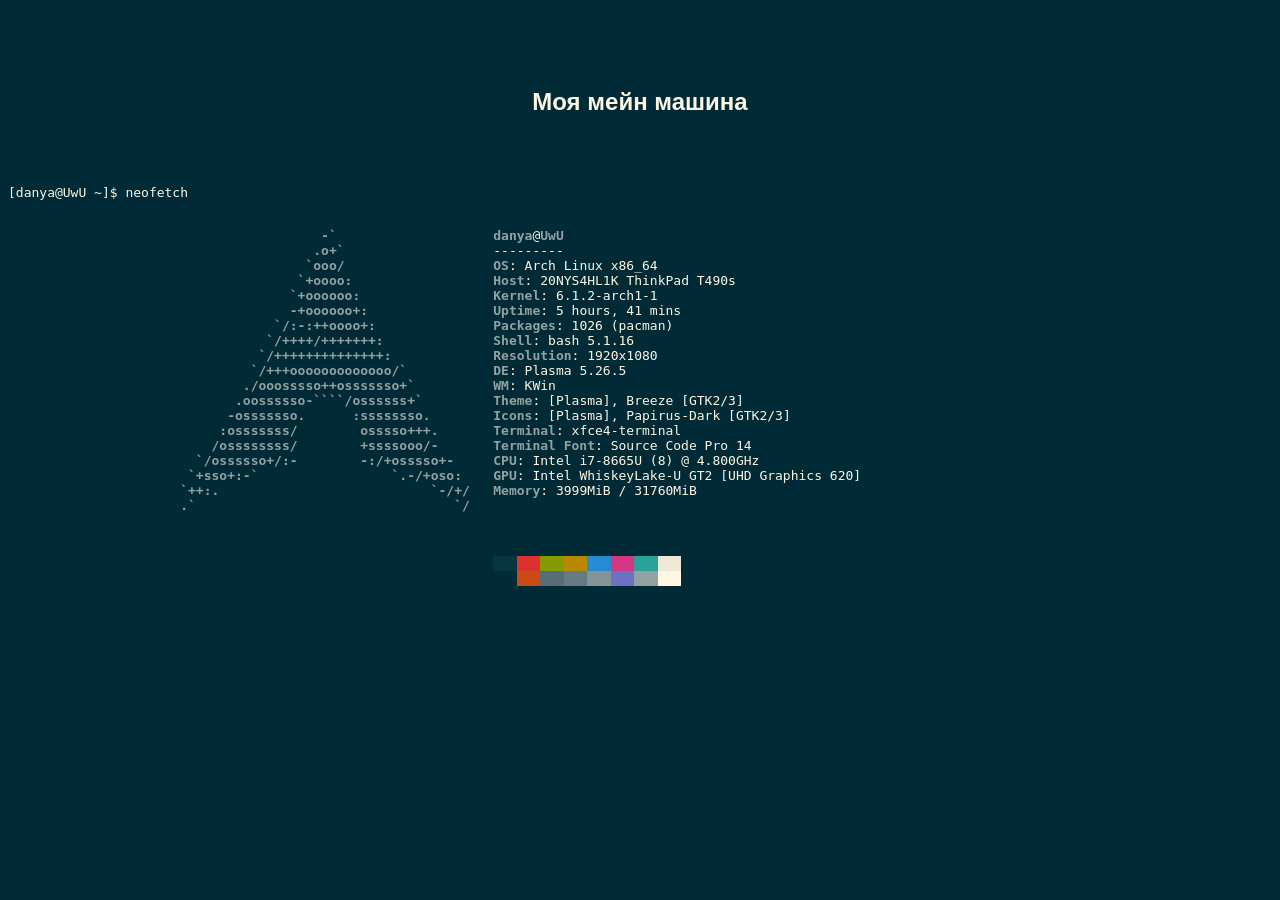
<file: neofetch.html>
<!DOCTYPE html>
<html lang="ru">
   <head>
      <meta charset="utf-8">
      <title>Btw i use linux</title>
      <link href="files/img/favicon-96x96.png" rel="icon">
      <link href="files/extensions/aos/aos.css" rel="stylesheet">
      <link href="files/css/style.css" rel="stylesheet" id="theme_css">
   </head>
   <body style="background-color:#002B36">
      <div class="">
         <div data-aos="fade-in">
            <section id="neofetch" style="color: #FDF6E3">
               <h2 align="center">Моя мейн машина</h2>
               </br></br>
               <pre>[danya@UwU ~]$ neofetch
                <pre>
                     <span style="color:#93A1A1"><b>                   -`</b></span>                    <span style="color:#93A1A1"><b>danya</b></span>@<span style="color:#93A1A1"><b>UwU</b></span> 
                     <span style="color:#93A1A1"><b>                  .o+`</b></span>                   --------- 
                     <span style="color:#93A1A1"><b>                 `ooo/</b></span>                   <span style="color:#93A1A1"><b>OS</b></span>: Arch Linux x86_64 
                     <span style="color:#93A1A1"><b>                `+oooo:</b></span>                  <span style="color:#93A1A1"><b>Host</b></span>: 20NYS4HL1K ThinkPad T490s 
                     <span style="color:#93A1A1"><b>               `+oooooo:</b></span>                 <span style="color:#93A1A1"><b>Kernel</b></span>: 6.1.2-arch1-1 
                     <span style="color:#93A1A1"><b>               -+oooooo+:</b></span>                <span style="color:#93A1A1"><b>Uptime</b></span>: 5 hours, 41 mins 
                     <span style="color:#93A1A1"><b>             `/:-:++oooo+:</b></span>               <span style="color:#93A1A1"><b>Packages</b></span>: 1026 (pacman) 
                     <span style="color:#93A1A1"><b>            `/++++/+++++++:</b></span>              <span style="color:#93A1A1"><b>Shell</b></span>: bash 5.1.16 
                     <span style="color:#93A1A1"><b>           `/++++++++++++++:</b></span>             <span style="color:#93A1A1"><b>Resolution</b></span>: 1920x1080 
                     <span style="color:#93A1A1"><b>          `/+++ooooooooooooo/`</b></span>           <span style="color:#93A1A1"><b>DE</b></span>: Plasma 5.26.5 
                     <span style="color:#93A1A1"><b>         ./ooosssso++osssssso+`</b></span>          <span style="color:#93A1A1"><b>WM</b></span>: KWin 
                     <span style="color:#93A1A1"><b>        .oossssso-````/ossssss+`</b></span>         <span style="color:#93A1A1"><b>Theme</b></span>: [Plasma], Breeze [GTK2/3] 
                     <span style="color:#93A1A1"><b>       -osssssso.      :ssssssso.</b></span>        <span style="color:#93A1A1"><b>Icons</b></span>: [Plasma], Papirus-Dark [GTK2/3] 
                     <span style="color:#93A1A1"><b>      :osssssss/        osssso+++.</b></span>       <span style="color:#93A1A1"><b>Terminal</b></span>: xfce4-terminal 
                     <span style="color:#93A1A1"><b>     /ossssssss/        +ssssooo/-</b></span>       <span style="color:#93A1A1"><b>Terminal Font</b></span>: Source Code Pro 14 
                     <span style="color:#93A1A1"><b>   `/ossssso+/:-        -:/+osssso+-</b></span>     <span style="color:#93A1A1"><b>CPU</b></span>: Intel i7-8665U (8) @ 4.800GHz 
                     <span style="color:#93A1A1"><b>  `+sso+:-`                 `.-/+oso:</b></span>    <span style="color:#93A1A1"><b>GPU</b></span>: Intel WhiskeyLake-U GT2 [UHD Graphics 620]
                     <span style="color:#93A1A1"><b> `++:.                           `-/+/</b></span>   <span style="color:#93A1A1"><b>Memory</b></span>: 3999MiB / 31760MiB 
                     <span style="color:#93A1A1"><b> .`                                 `/</b></span>
                     </pre>
                                                              <span style="background-color:#073642"><font color="#073642">   </font></span><span style="background-color:#DC322F"><font color="#DC322F">   </font></span><span style="background-color:#859900"><font color="#859900">   </font></span><span style="background-color:#B58900"><font color="#B58900">   </font></span><span style="background-color:#268BD2"><font color="#268BD2">   </font></span><span style="background-color:#D33682"><font color="#D33682">   </font></span><span style="background-color:#2AA198"><font color="#2AA198">   </font></span><span style="background-color:#EEE8D5"><font color="#EEE8D5">   </font></span>
                                                              <span style="background-color:#002B36"><font color="#002B36">   </font></span><span style="background-color:#CB4B16"><font color="#CB4B16">   </font></span><span style="background-color:#586E75"><font color="#586E75">   </font></span><span style="background-color:#657B83"><font color="#657B83">   </font></span><span style="background-color:#839496"><font color="#839496">   </font></span><span style="background-color:#6C71C4"><font color="#6C71C4">   </font></span><span style="background-color:#93A1A1"><font color="#93A1A1">   </font></span><span style="background-color:#FDF6E3"><font color="#FDF6E3">   </font></span>
                  
               </pre>
            </section>
         </div>
      </div>
      <script src="files/extensions/aos/aos.js"></script>
      <script src="files/js/main.js"></script>
   </body>
</html>
</file>
<file: files/css/style.css>
/*	Общее	*/

body {
	font-family: "Open Sans", sans-serif;
	color: #272829;
}

h1,h2,h3,h4,h5,h6 {
	font-family: "Raleway", sans-serif;
}

a {
	text-decoration: none;
	color: #149dde;
}

a:hover {
	color: #37b3ec;
}

/*	Голова	*/

#header {
	padding: 0 15px;
	width: 300px;
	top: 0;
	left: 0;
	bottom: 0;
	z-index: 9997;
	transition: all ease-in-out 0.5s;
	transition: all 0.5s;
	position: fixed;
	overflow-y: auto;
	background: #040b14;
}

#header .profile img {
	margin: 15px auto;
	width: 120px;
	display: block;
	border: 7px solid #2c2f3f;
}

#header .profile h1 {
	font-size: 24px;
	margin: 0;
	padding: 0;
	font-weight: 600;
	-moz-text-align-last: center;
	text-align-last: center;
	font-family: "Poppins", sans-serif;
}

#header .profile h1 {
	text-decoration: none;
	color: #ffffff;
}

#header .profile .social-links a {
	margin-right: 5px;
	font-size: 18px;
	padding: 10px;
	width: 37px;
	height: 37px;
	line-height: 1;
	border-radius: 50%;
	transition: 0.5s;
	display: inline-block;
	text-align: center;
	background: #212431;
	color: #ffffff;
}

#header .profile .social-links a:hover {
	text-decoration: none;
	background: #149dde;
}

#main {
	margin-left: 300px;
}

@media (max-width: 1199px) {
	#header {
		left: -300px;
	}
	#main {
		margin-left: 0;
	}
}

#switch-button i{
	color: #7371cf;
}

#header #switch-button:hover{
	background: #7371cf;
}

#header #switch-button:hover i{
	transition: 0.5s;
	color: #fff;
}

/* Десктопная секция навигации */

.nav-menu {
	padding: 30px 0 0;
}

.nav-menu * {
	margin: 0;
	padding: 0;
	list-style: none;
}

.nav-menu>ul>li {
	position: relative;
	white-space: nowrap;
}

.nav-menu a,
.nav-menu a:focus {
	font-size: 15px;
	padding: 12px 15px;
	margin-bottom: 8px;
	transition: 0.3s;
	display: flex;
	align-items: center;
	color: #a8a9b4;
}

.nav-menu a i,
.nav-menu a:focus i {
	font-size: 24px;
	padding-right: 8px;
	color: #6f7180;
}

.nav-menu .active,
.nav-menu .active:focus,
.nav-menu a:hover,
.nav-menu li:hover>a {
	text-decoration: none;
	color: #ffffff;
}

.nav-menu .active i,
.nav-menu .active:focus i,
.nav-menu a:hover i,
.nav-menu li:hover>a i {
	color: #149dde;
}


/* Мобильная секция навигации */

.mobile-nav-toggle {
	border-radius: 50px;
	font-size: 24px;
	height: 40px;
	width: 40px;
	right: 15px;
	top: 15px;
	transition: all 0.4s;
	line-height: 0;
	z-index: 9998;
	border: 0;
	outline: none !important;
	justify-content: center;
	display: inline-flex;
	align-items: center;
	position: fixed;
	cursor: pointer;
	color: #ffffff;
	background-color: #149dde;
}

.mobile-nav-active {
	overflow: hidden;
}

.mobile-nav-active #header {
	left: 0;
}


/*	Главная красота сайта - Я	*/

#me {
	background: url("../img/me-bg.jpg") top center;
	background-size: cover;
	height: 100vh;
	width: 100%;
}

#me:before {
	background: rgba(5, 13, 23, 0.301);
	position: absolute;
	content: "";
	top: 0;
	left: 0;
	right: 0;
	bottom: 0;
	z-index: 1;
}

#me .me-container {
	position: relative;
	min-width: 300px;
	z-index: 2;
}

#me h1 {
	line-height: 56px;
	margin: 0 0 10px;
	font-size: 64px;
	font-weight: 700;
	color: #ffffff;
}

#me p {
	margin-bottom: 50px;
	font-size: 26px;
	font-family: "Poppins", sans-serif;
	color: #ffffff;
}

#me p span {
	border-bottom: 3px solid #149dde;
	padding-bottom: 4px;
	letter-spacing: 1px;
	color: #ffffff;
}

@media (min-width: 1024px) {
	#me {
		background-attachment: fixed;
	}
}

@media (max-width: 768px) {
	#me h1 {
		font-size: 28px;
		line-height: 36px;
	}
	#me h2 {
		font-size: 18px;
		line-height: 24px;
		margin-bottom: 30px;
	}
}


/*	Общее для всех секций	*/

section {
	padding: 60px 0;
	overflow: hidden;
}

.section-bg {
	background: #f5f8fd;
}

.section-title {
	padding-bottom: 30px;
}

.section-title h2 {
	padding-bottom: 20px;
	margin-bottom: 20px;
	font-size: 32px;
	position: relative;
	font-weight: bold;
	color: #173b6c;
}

.section-title h2::after {
	height: 3px;
	width: 50px;
	bottom: 0;
	left: 0;
	position: absolute;
	display: block;
	content: "";
	background: #149dde;
}

.section-title p {
	margin-bottom: 0;
}


/*	Обо мне	*/

.about .content h3 {
	font-size: 26px;
	font-weight: 700;
	color: #173b6c;
}

.about .content ul {
	padding: 0;
	list-style: none;
}

.about img {
	border-radius: 5px;
}

.about .content ul li {
	margin-bottom: 20px;
	align-items: center;
	display: flex;
}

.about .content ul strong {
	margin-right: 10px;
}

.about .content ul i {
	margin-right: 5px;
	font-size: 16px;
	line-height: 0;
	color: #149dde;
}


/*	Факты	*/

.facts {
	padding-bottom: 30px;
}

.facts .count-box {
	padding: 30px;
	width: 100%;
}

.facts .count-box i {
	font-size: 44px;
	line-height: 0;
	display: block;
	float: left;
	color: #149dde;
}

.facts .count-box span {
	margin-left: 60px;
	line-height: 40px;
	font-size: 48px;
	font-weight: 700;
	display: block;
	color: #050d18;
}

.facts .count-box p {
	padding: 15px 0 0;
	margin: 0 0 0 60px;
	font-size: 14px;
	color: #122f57;
	font-family: "Raleway", sans-serif;
}


/*	Скилз	*/

.skills .progress {
	height: 60px;
	border-radius: 0;
	background: none;
	display: block;
}

.skills .progress .skill {
	margin: 0 0 6px;
	font-weight: 600;
	padding: 0;
	display: block;
	text-transform: uppercase;
	font-family: "Poppins", sans-serif;
	color: #050d18;
}

.skills .progress .skill .val {
	font-style: normal;
	float: right;
}

.skills .progress-bar-wrap {
	height: 10px;
	background: #dce8f8;
}

.skills .progress-bar {
	width: 1px;
	height: 10px;
	transition: 0.9s;
	background-color: #149dde;
}


/*	Тулзы	*/

.tools .icon-box {
	margin-bottom: 20px;
}

.tools .icon {
	border: 1px solid #149dde;
	height: 54px;
	width: 54px;
	border-radius: 50%;
	transition: 0.5s;
	float: left;
	display: flex;
	align-items: center;
	justify-content: center;
	background: #ffffff;
}

.tools .icon i {
	font-size: 24px;
	line-height: 0;
	color: #ffffff;
}

.tools .title {
	font-size: 18px;
	margin-left: 80px;
	margin-bottom: 15px;
	font-weight: 700;
}

.tools .title a {
	color: #343a40;
}

.tools .title a:hover {
	color: #149dde;
}

.tools .description {
	margin-left: 80px;
	line-height: 24px;
	font-size: 14px;
}

/*	Сертификаты	*/

.papers img{
	border-radius: 5px;
}


/*	Контакты	*/

.contact {
	padding-bottom: 130px;
}

.contact .info {
	padding: 30px;
	width: 100%;
	box-shadow: 0 0 24px 0 rgba(0, 0, 0, 0.12);
	background: #ffffff;
}

.contact .info i {
	border-radius: 50px;
	font-size: 20px;
	height: 44px;
	width: 44px;
	float: left;
	display: flex;
	align-items: center;
	justify-content: center;
	transition: all 0.3s ease-in-out;
	background: #dff3fc;
	color: #149dde;
}

.contact .info h4 {
	padding: 0 0 0 60px;
	margin-bottom: 5px;
	font-size: 22px;
	font-weight: 600;
	color: #050d18;
}

.contact .info p {
	padding: 0 0 10px 60px;
	margin-bottom: 20px;
	font-size: 14px;
	color: #173b6c;
}

@-webkit-keyframes animate-loading {
	0% {
		transform: rotate(0deg);
	}
	100% {
		transform: rotate(360deg);
	}
}

@keyframes animate-loading {
	0% {
		transform: rotate(0deg);
	}
	100% {
		transform: rotate(360deg);
	}
}


/*	Ноги	*/

#footer {
	font-size: 14px;
	padding: 15px;
	width: 300px;
	z-index: 9999;
	bottom: 0;
	left: 0;
	position: fixed;
	color: #f4f6fd;
	background: #040b15;
}

.username{
	color: #b4dafc;
}

.username:hover{
	color: #2eafec;
}

#footer .credits {
	font-size: 13px;
	padding-top: 5px;
	text-align: center;
	color: #eaebf1;
}

@media (max-width: 1199px) {
	#footer {
		padding-right: 20px 15px;
		position: static;
		width: auto;
	}
}

/*	Кнопка "Наверх"	*/

.back-to-top {
	right: 15px;
	width: 40px;
	bottom: 15px;
	height: 40px;
	border-radius: 50px;
	opacity: 0;
	z-index: 996;
	transition: all 0.4s;
	position: fixed;
	visibility: hidden;
	background: #149dde;
}

.back-to-top i {
	font-size: 28px;
	line-height: 0;
	color: #ffffff;
}

.back-to-top:hover {
	background: #2eafec;
}

.back-to-top.active {
	opacity: 1;
	visibility: visible;
}

/*----------------------------------------------------------
Ну раз ты даже в css залез, вот тебе пасхалочка:
            teletype.in/@hud0shnik
Да, это мой телетайп, я его не сильно афиширую (на момент коммита) 
так что считай это подарком на новый год. :^)
----------------------------------------------------------*/
</file>
